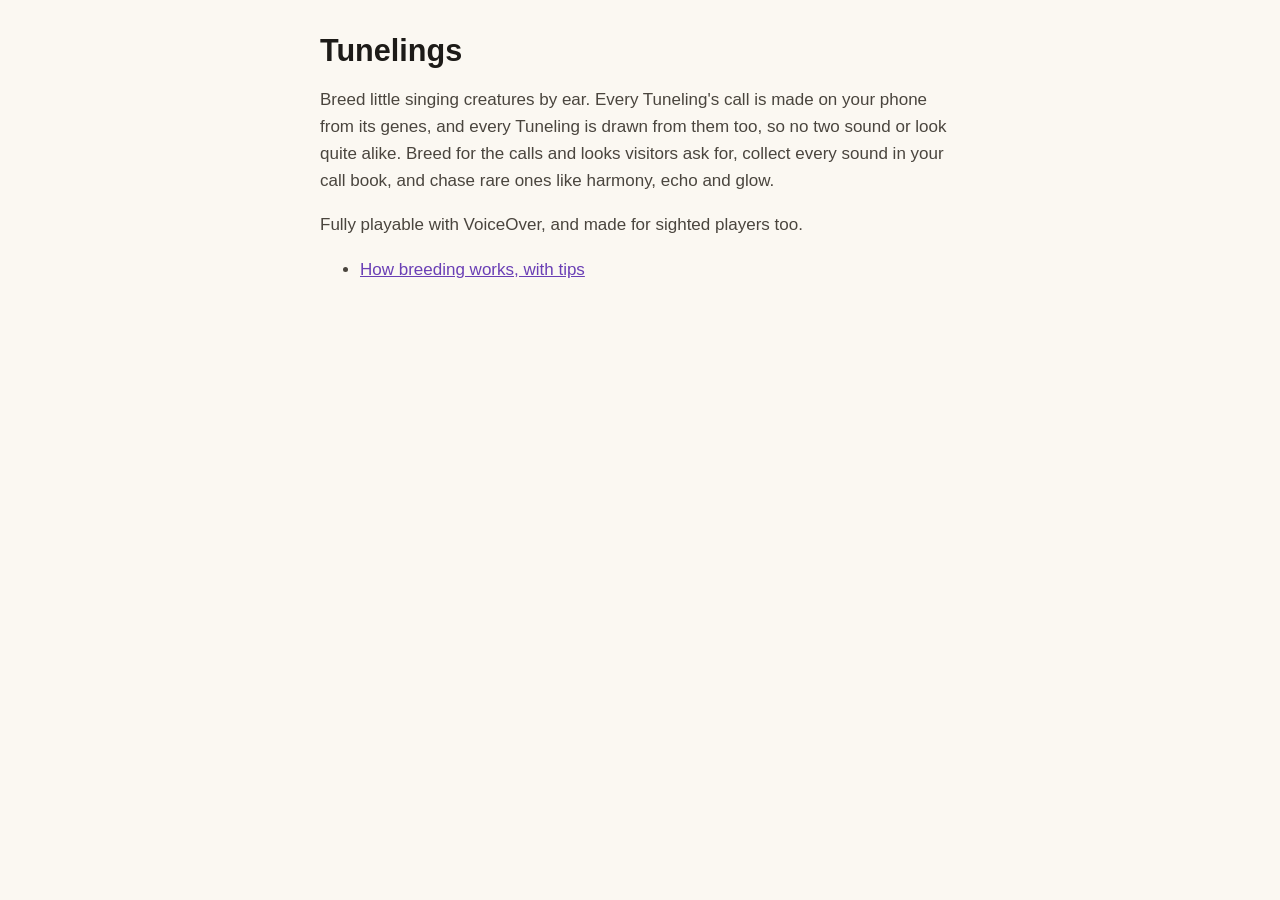
<file: index.html>
<!doctype html>
<html lang="en">
<head>
<meta charset="utf-8">
<meta name="viewport" content="width=device-width, initial-scale=1">
<title>Tunelings</title>
<link rel="stylesheet" href="style.css">
</head>
<body>
<main>
<h1>Tunelings</h1>
<p>Breed little singing creatures by ear. Every Tuneling's call is made on your phone from its genes, and every Tuneling is drawn from them too, so no two sound or look quite alike. Breed for the calls and looks visitors ask for, collect every sound in your call book, and chase rare ones like harmony, echo and glow.</p>
<p>Fully playable with VoiceOver, and made for sighted players too.</p>
<ul>
<li><a href="how-breeding-works/">How breeding works, with tips</a></li>
</ul>
</main>
</body>
</html>
</file>
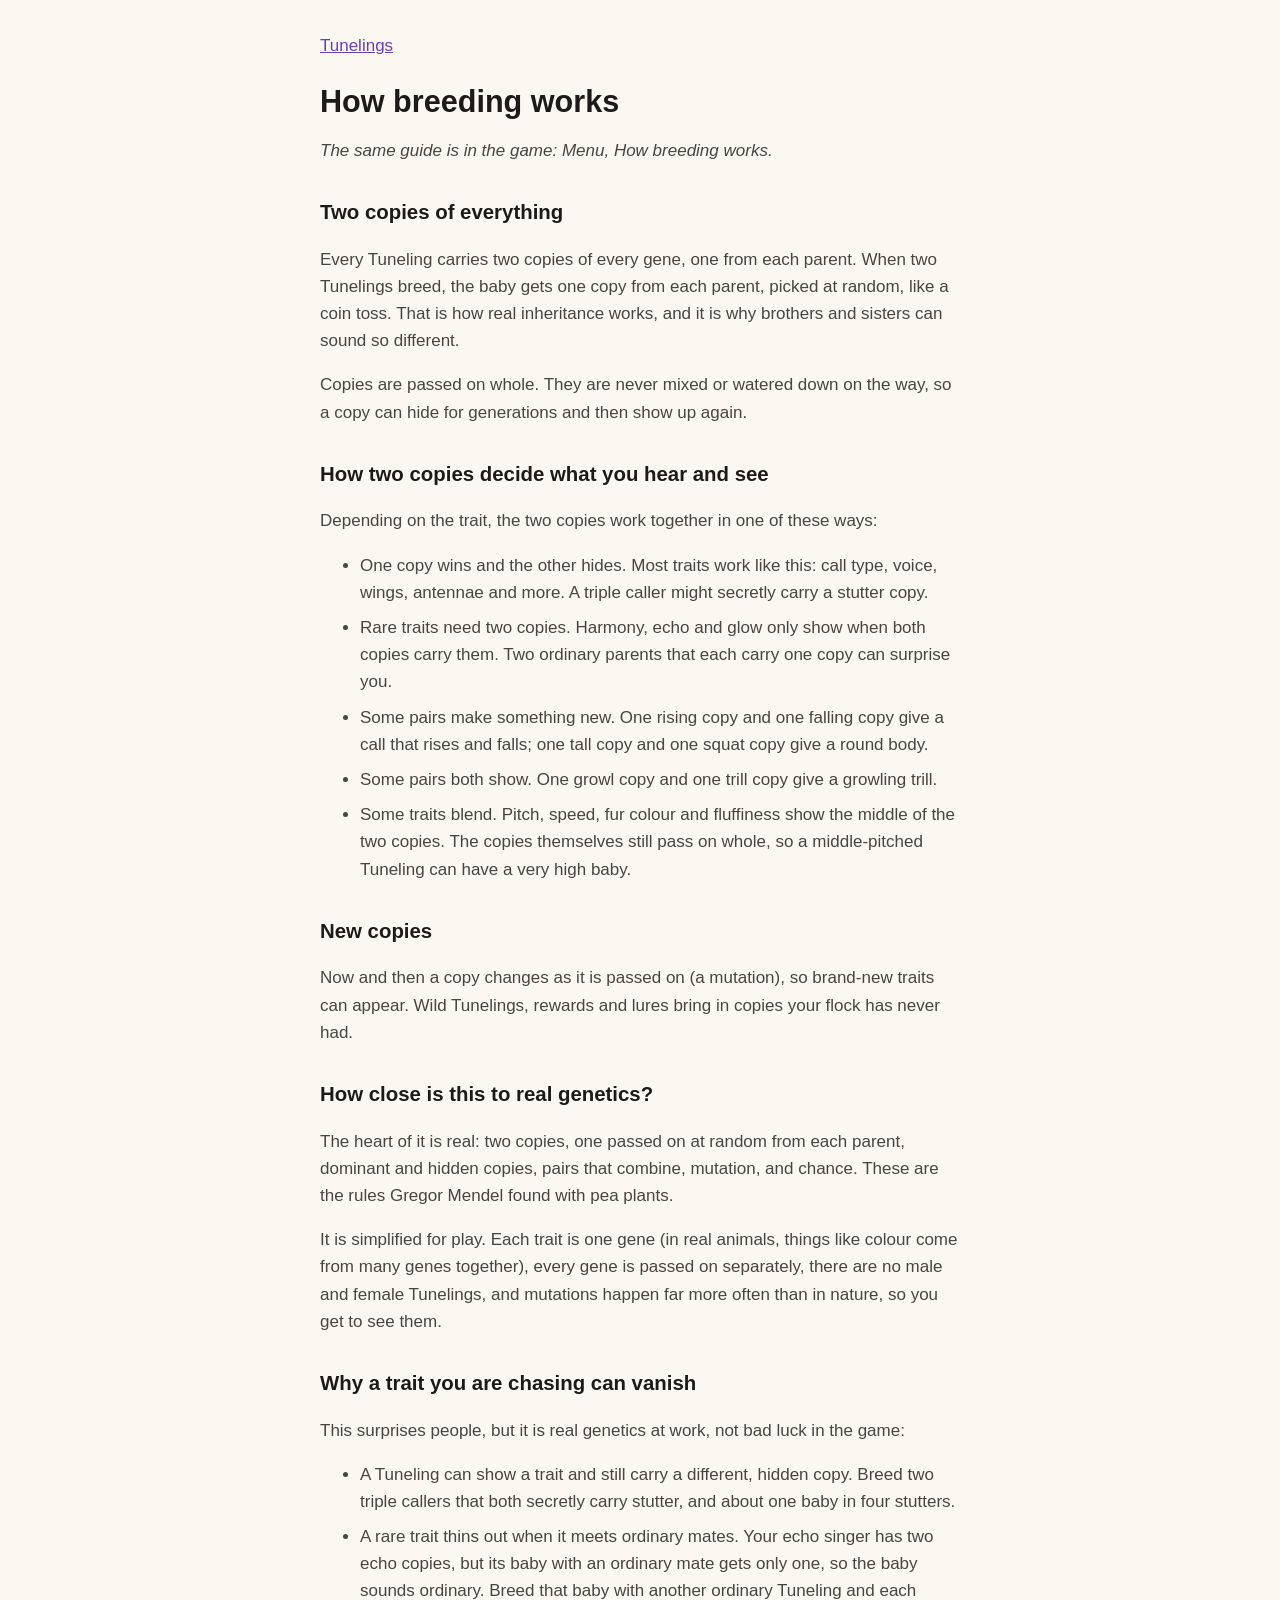
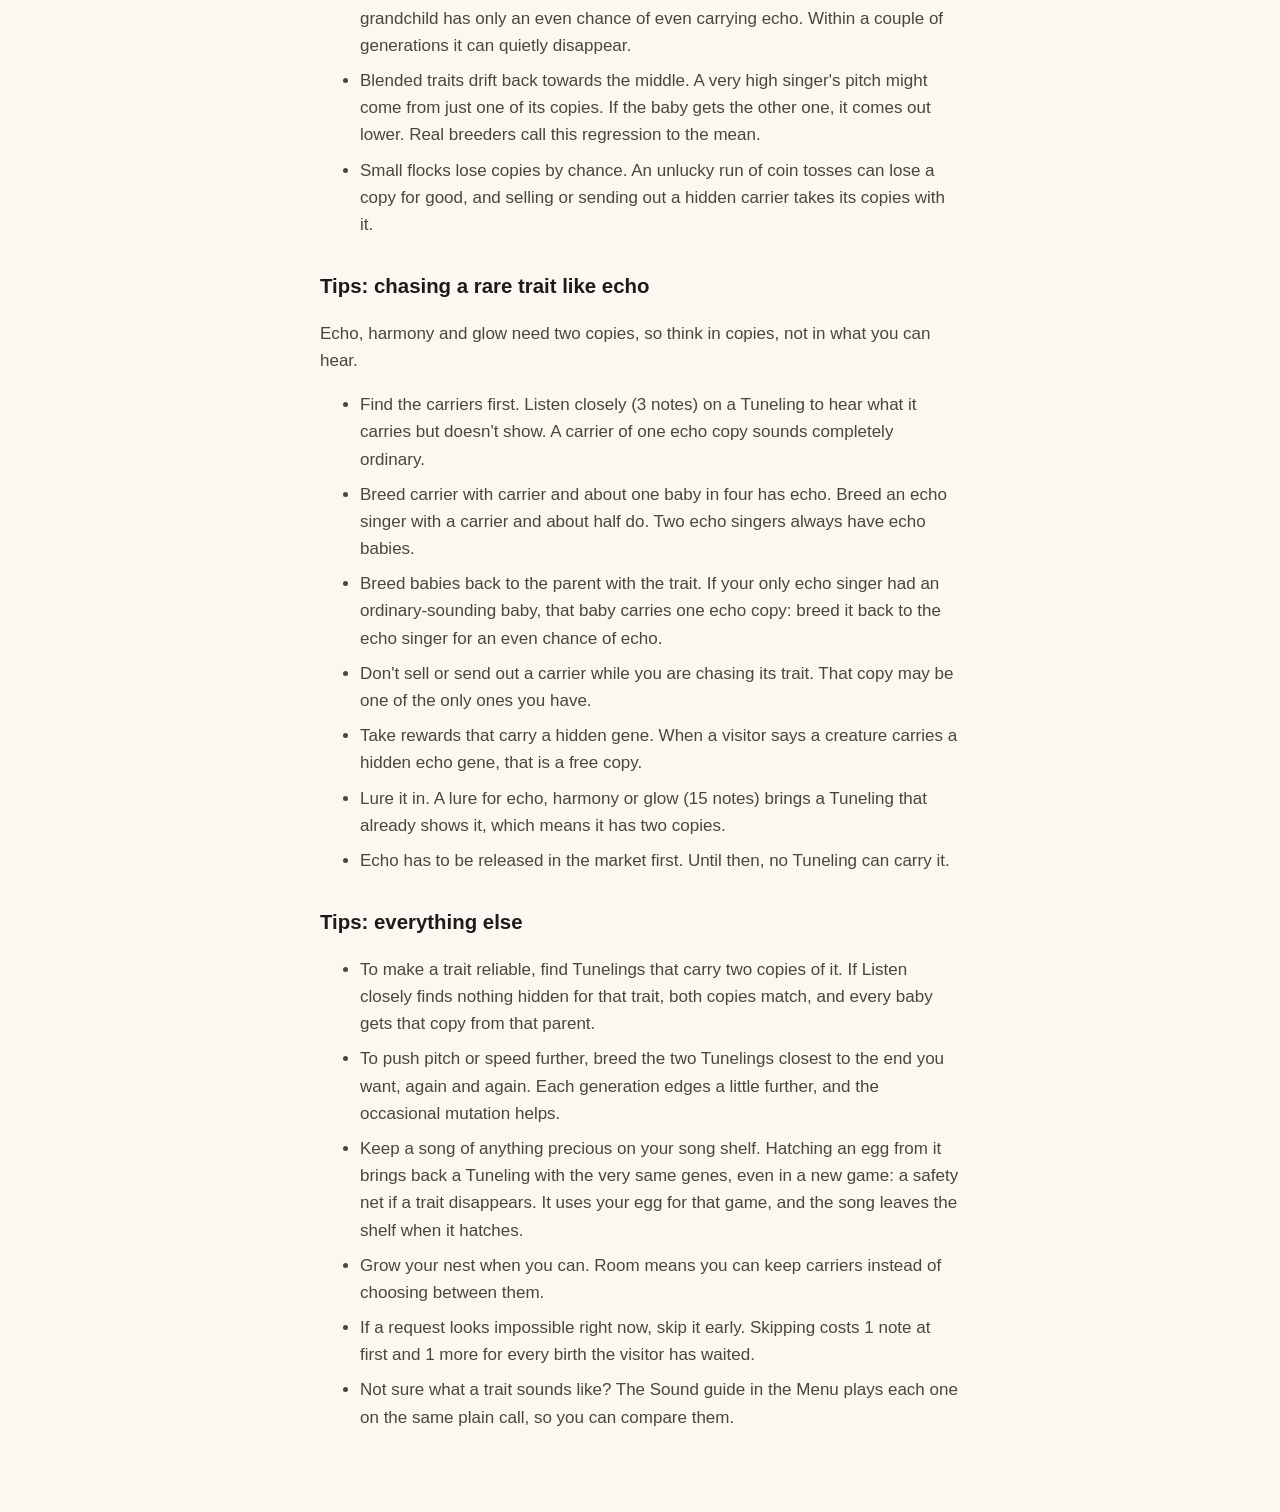
<file: how-breeding-works/index.html>
<!doctype html>
<html lang="en">
<head>
<meta charset="utf-8">
<meta name="viewport" content="width=device-width, initial-scale=1">
<title>How breeding works - Tunelings</title>
<link rel="stylesheet" href="../style.css">
</head>
<body>
<main>
<nav><a href="../">Tunelings</a></nav>
<h1>How breeding works</h1>
<p class="intro">The same guide is in the game: Menu, How breeding works.</p>
<h2>Two copies of everything</h2>
<p>Every Tuneling carries two copies of every gene, one from each parent. When two Tunelings breed, the baby gets one copy from each parent, picked at random, like a coin toss. That is how real inheritance works, and it is why brothers and sisters can sound so different.</p>
<p>Copies are passed on whole. They are never mixed or watered down on the way, so a copy can hide for generations and then show up again.</p>
<h2>How two copies decide what you hear and see</h2>
<p>Depending on the trait, the two copies work together in one of these ways:</p>
<ul>
<li>One copy wins and the other hides. Most traits work like this: call type, voice, wings, antennae and more. A triple caller might secretly carry a stutter copy.</li>
<li>Rare traits need two copies. Harmony, echo and glow only show when both copies carry them. Two ordinary parents that each carry one copy can surprise you.</li>
<li>Some pairs make something new. One rising copy and one falling copy give a call that rises and falls; one tall copy and one squat copy give a round body.</li>
<li>Some pairs both show. One growl copy and one trill copy give a growling trill.</li>
<li>Some traits blend. Pitch, speed, fur colour and fluffiness show the middle of the two copies. The copies themselves still pass on whole, so a middle-pitched Tuneling can have a very high baby.</li>
</ul>
<h2>New copies</h2>
<p>Now and then a copy changes as it is passed on (a mutation), so brand-new traits can appear. Wild Tunelings, rewards and lures bring in copies your flock has never had.</p>
<h2>How close is this to real genetics?</h2>
<p>The heart of it is real: two copies, one passed on at random from each parent, dominant and hidden copies, pairs that combine, mutation, and chance. These are the rules Gregor Mendel found with pea plants.</p>
<p>It is simplified for play. Each trait is one gene (in real animals, things like colour come from many genes together), every gene is passed on separately, there are no male and female Tunelings, and mutations happen far more often than in nature, so you get to see them.</p>
<h2>Why a trait you are chasing can vanish</h2>
<p>This surprises people, but it is real genetics at work, not bad luck in the game:</p>
<ul>
<li>A Tuneling can show a trait and still carry a different, hidden copy. Breed two triple callers that both secretly carry stutter, and about one baby in four stutters.</li>
<li>A rare trait thins out when it meets ordinary mates. Your echo singer has two echo copies, but its baby with an ordinary mate gets only one, so the baby sounds ordinary. Breed that baby with another ordinary Tuneling and each grandchild has only an even chance of even carrying echo. Within a couple of generations it can quietly disappear.</li>
<li>Blended traits drift back towards the middle. A very high singer's pitch might come from just one of its copies. If the baby gets the other one, it comes out lower. Real breeders call this regression to the mean.</li>
<li>Small flocks lose copies by chance. An unlucky run of coin tosses can lose a copy for good, and selling or sending out a hidden carrier takes its copies with it.</li>
</ul>
<h2>Tips: chasing a rare trait like echo</h2>
<p>Echo, harmony and glow need two copies, so think in copies, not in what you can hear.</p>
<ul>
<li>Find the carriers first. Listen closely (3 notes) on a Tuneling to hear what it carries but doesn't show. A carrier of one echo copy sounds completely ordinary.</li>
<li>Breed carrier with carrier and about one baby in four has echo. Breed an echo singer with a carrier and about half do. Two echo singers always have echo babies.</li>
<li>Breed babies back to the parent with the trait. If your only echo singer had an ordinary-sounding baby, that baby carries one echo copy: breed it back to the echo singer for an even chance of echo.</li>
<li>Don't sell or send out a carrier while you are chasing its trait. That copy may be one of the only ones you have.</li>
<li>Take rewards that carry a hidden gene. When a visitor says a creature carries a hidden echo gene, that is a free copy.</li>
<li>Lure it in. A lure for echo, harmony or glow (15 notes) brings a Tuneling that already shows it, which means it has two copies.</li>
<li>Echo has to be released in the market first. Until then, no Tuneling can carry it.</li>
</ul>
<h2>Tips: everything else</h2>
<ul>
<li>To make a trait reliable, find Tunelings that carry two copies of it. If Listen closely finds nothing hidden for that trait, both copies match, and every baby gets that copy from that parent.</li>
<li>To push pitch or speed further, breed the two Tunelings closest to the end you want, again and again. Each generation edges a little further, and the occasional mutation helps.</li>
<li>Keep a song of anything precious on your song shelf. Hatching an egg from it brings back a Tuneling with the very same genes, even in a new game: a safety net if a trait disappears. It uses your egg for that game, and the song leaves the shelf when it hatches.</li>
<li>Grow your nest when you can. Room means you can keep carriers instead of choosing between them.</li>
<li>If a request looks impossible right now, skip it early. Skipping costs 1 note at first and 1 more for every birth the visitor has waited.</li>
<li>Not sure what a trait sounds like? The Sound guide in the Menu plays each one on the same plain call, so you can compare them.</li>
</ul>
</main>
</body>
</html>
</file>
<file: style.css>
/* Tunelings' purple, from the app. Light and dark follow the device. */
:root {
  color-scheme: light dark;
  --bg: #fbf8f2;
  --text: #1d1b18;
  --dim: #4a453e;
  --link: #6a3fb5;
}
@media (prefers-color-scheme: dark) {
  :root {
    --bg: #141217;
    --text: #f2eef7;
    --dim: #c9c1d3;
    --link: #b9a0ea;
  }
}
body {
  background: var(--bg);
  color: var(--text);
  font: 17px/1.6 -apple-system, BlinkMacSystemFont, "Segoe UI", Roboto, sans-serif;
  margin: 0;
  padding: 32px 16px 64px;
}
main { max-width: 640px; margin: 0 auto; }
h1 { font-size: 1.8em; line-height: 1.2; margin: 0 0 8px; }
h2 { font-size: 1.2em; margin: 32px 0 8px; }
p, li { color: var(--dim); }
li { margin-bottom: 8px; }
a { color: var(--link); }
nav { margin-bottom: 24px; }
.intro { font-style: italic; }
</file>
